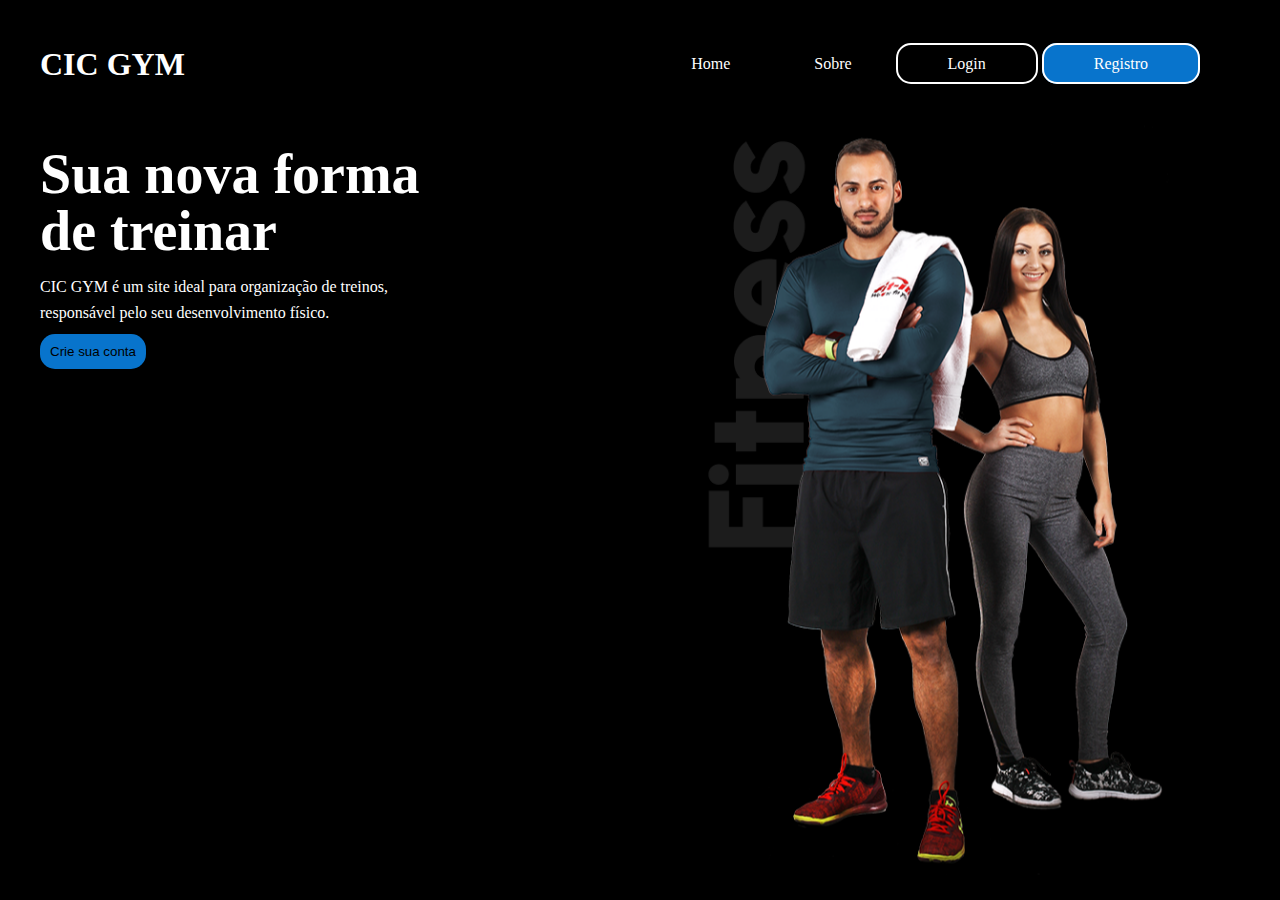
<file: templates/index.html>
<!DOCTYPE html>
<html lang="pt-br">
<head>
    <meta charset="UTF-8">
    <meta name="viewport" content="width=device-width, initial-scale=1.0">
    <link rel="stylesheet" href="../static/css/style.css">
    <title>CIC GYM</title>
</head>
<body>
    <header>
        <div id="title">
            <h1>CIC GYM</h1>
            
        </div>

        <ul>
            <a href="#"><ul>Home</ul></a>
            <a href="#"><ul>Sobre</ul></a>
            <a href="/login" id="entrar"><ul>Login</ul></a>
            <a href="/cadastro" id="registro"><ul>Registro</ul></a>
        </ul>
    </header>

    <main>
        <aside>
            <h2>Sua nova forma</h2>
            <h2>de treinar</h2>
            <p>CIC GYM é um site ideal para organização de treinos,</p>
            <p>responsável pelo seu desenvolvimento físico.</p>
            <a href="/cadastro"><input type="submit" value="Crie sua conta" id="cadastrar"></a>
        </aside>

        <article>
            <img src="../static/assets/alunos_cic_gym.png" alt="pulo">
        </article>
    </main>
</body>
</html>
</file>
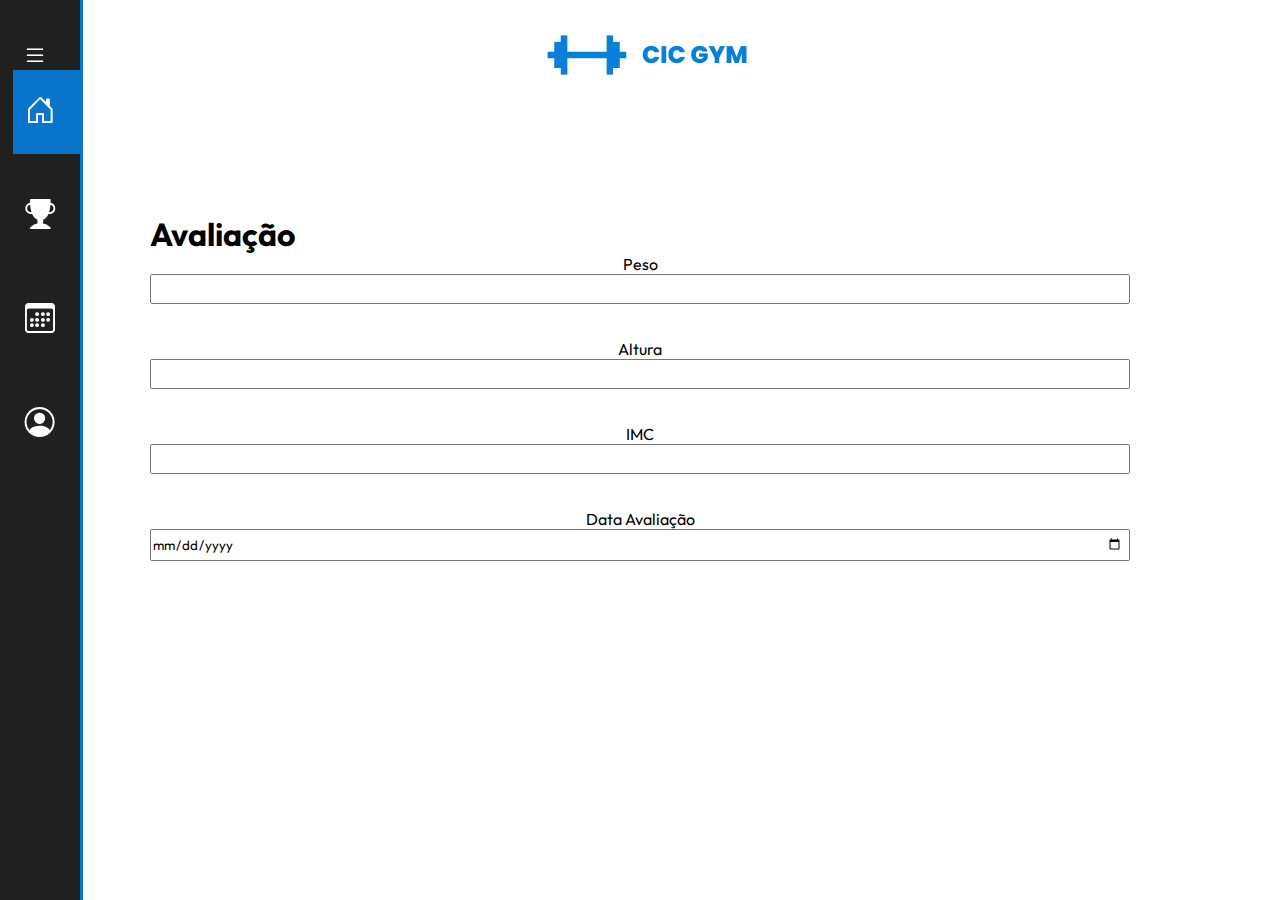
<file: templates/avaliacao.html>
<!DOCTYPE html>
<html lang="pt-br">
<head>
    <meta charset="UTF-8">
    <meta name="viewport" content="width=device-width, initial-scale=1.0">
    <title>CIC GYM</title>
    <link rel="stylesheet" href="../static/css/avaliacao.css">
    <link rel="stylesheet" href="https://cdn.jsdelivr.net/npm/bootstrap-icons@1.11.3/font/bootstrap-icons.min.css">

</head>
<body>
    <header>
        <nav class="menu-burguer">
            <div class="expansor">
                <i class="bi bi-list" id="expandir"></i>
            </div>

            <ul>
                <li class="item-menu ativo">
                    <a href="/homepage">
                        <span class="icone"><i class="bi bi-house-door"></i></span>
                        <span class="txt">Home</span>
                    </a>
                </li>
                <li class="item-menu">
                    <a href="/treino">
                        <span class="icone"><i class="bi bi-trophy-fill"></i></span>
                        <span class="txt">Treino</span>
                    </a>
                </li>
                <li class="item-menu">
                    <a href="/avaliacao">
                        <span class="icone"><i class="bi bi-calendar3"></i></span>
                        <span class="txt">Avaliação</span>
                    </a>
                </li>
                
                <li class="item-menu">
                    <a href="/conta">
                        <span class="icone"><i class="bi bi-person-circle"></i></span>
                        <span class="txt">Conta</span>
                    </a>
                </li>
            </ul>   
        </nav>
        <div class="overlay-menu"></div>
    </header>  

    <article class="avaliacao">
        <div class="tela-avaliacao">
            <img src="../static/assets/logo_cic_gym_blue.png" alt="logo">
            <h1>Avaliação</h1>
        </div>
        <form>
            Peso<input type="text" name="peso" id="peso">
            Altura<input type="text" name="altura" id="altura">
            IMC<input type="text" name="imc" id="">
            Data Avaliação<input type="date" name="data-avaliacao" id="data-avaliacao">
        </form>
    </article>

    <script>
        var menuItem = document.querySelectorAll('.item-menu')

        function selectLink(){
            menuItem.forEach((item)=> 
                item.classList.remove('ativo')
            )
            this.classList.add('ativo')
        }

        menuItem.forEach((item)=>
            item.addEventListener('click', selectLink)
        )

        //Expandir o menu
        var expandir = document.querySelector('#expandir')
        var menu_expandido = document.querySelector('.menu-burguer')

        expandir.addEventListener('click', function(){
            menu_expandido.classList.toggle('expandir')
        })
    </script>
</body>
</html>
</file>
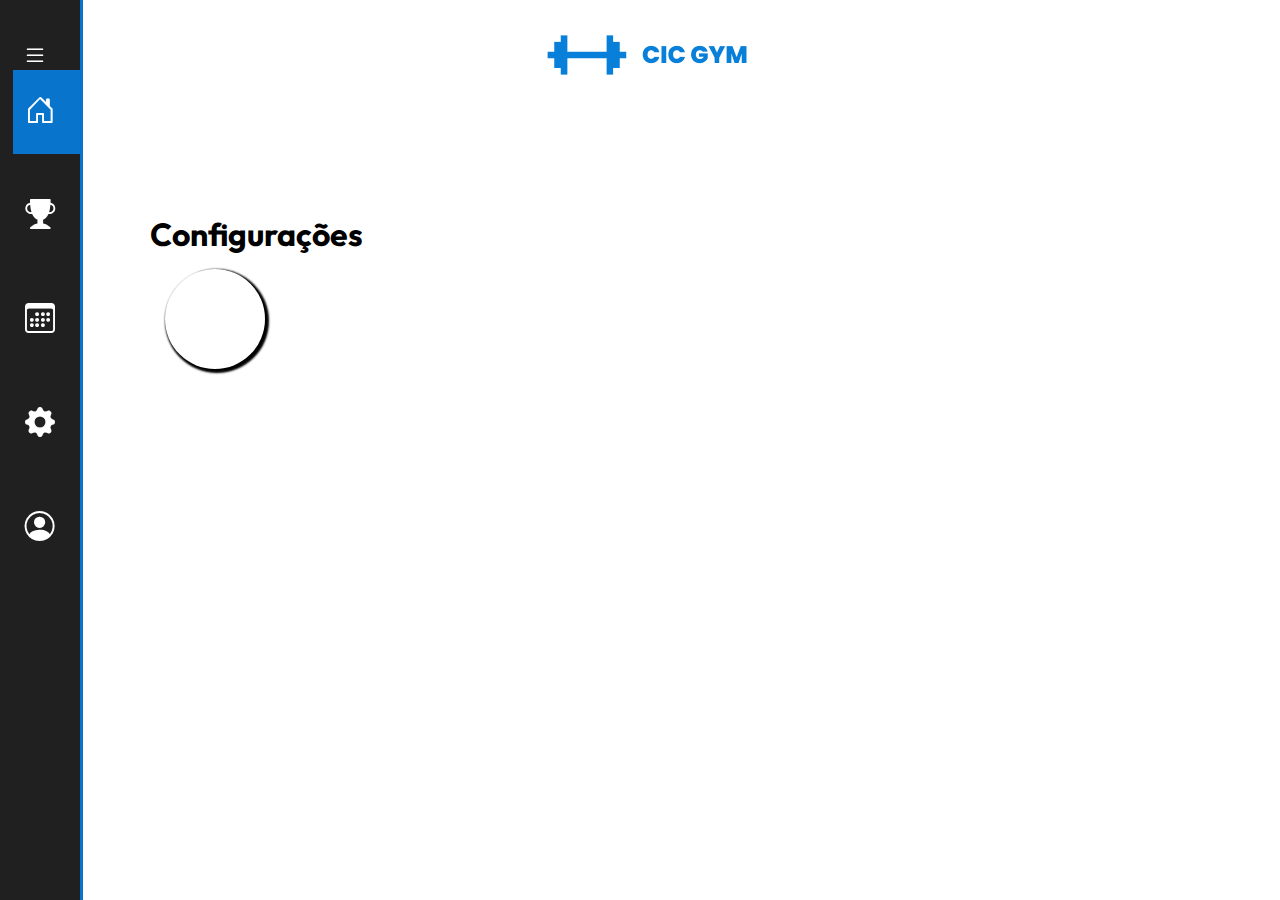
<file: templates/config.html>
<!DOCTYPE html>
<html lang="pt-br">
<head>
    <meta charset="UTF-8">
    <meta name="viewport" content="width=device-width, initial-scale=1.0">
    <title>CIC GYM</title>
    <link rel="stylesheet" href="../static/css/homestyle.css">
    <link rel="stylesheet" href="https://cdn.jsdelivr.net/npm/bootstrap-icons@1.11.3/font/bootstrap-icons.min.css">

</head>
<body>
    <header>
        <nav class="menu-burguer">
            <div class="expansor">
                <i class="bi bi-list" id="expandir"></i>
            </div>

            <ul>
                <li class="item-menu ativo">
                    <a href="/homepage">
                        <span class="icone"><i class="bi bi-house-door"></i></span>
                        <span class="txt">Home</span>
                    </a>
                </li>
                <li class="item-menu">
                    <a href="treino.html">
                        <span class="icone"><i class="bi bi-trophy-fill"></i></span>
                        <span class="txt">Treino</span>
                    </a>
                </li>
                <li class="item-menu">
                    <a href="avaliacao.html">
                        <span class="icone"><i class="bi bi-calendar3"></i></span>
                        <span class="txt">Avaliação</span>
                    </a>
                </li>
                <li class="item-menu">
                    <a href="config.html">
                        <span class="icone"><i class="bi bi-gear-fill"></i></span>
                        <span class="txt">Configurações</span>
                    </a>
                </li>
                <li class="item-menu">
                    <a href="conta.html">
                        <span class="icone"><i class="bi bi-person-circle"></i></span>
                        <span class="txt">Conta</span>
                    </a>
                </li>
            </ul>   
        </nav>
        <div class="overlay-menu"></div>
    </header>  

    <article class="conteudo">
        <div class="responsivo">
            <img src="../static/assets/logo_cic_gym_blue.png" alt="logo">
            <h1>Configurações</h1>
            <div class="imagem-usuario">
                <h1>texto</h1>
            </div>
            
        </div>
  
    </article>

    <script>
        var menuItem = document.querySelectorAll('.item-menu')

        function selectLink(){
            menuItem.forEach((item)=> 
                item.classList.remove('ativo')
            )
            this.classList.add('ativo')
        }

        menuItem.forEach((item)=>
            item.addEventListener('click', selectLink)
        )

        //Expandir o menu
        var expandir = document.querySelector('#expandir')
        var menu_expandido = document.querySelector('.menu-burguer')

        expandir.addEventListener('click', function(){
            menu_expandido.classList.toggle('expandir')
        })
    </script>
</body>
</html>
</file>
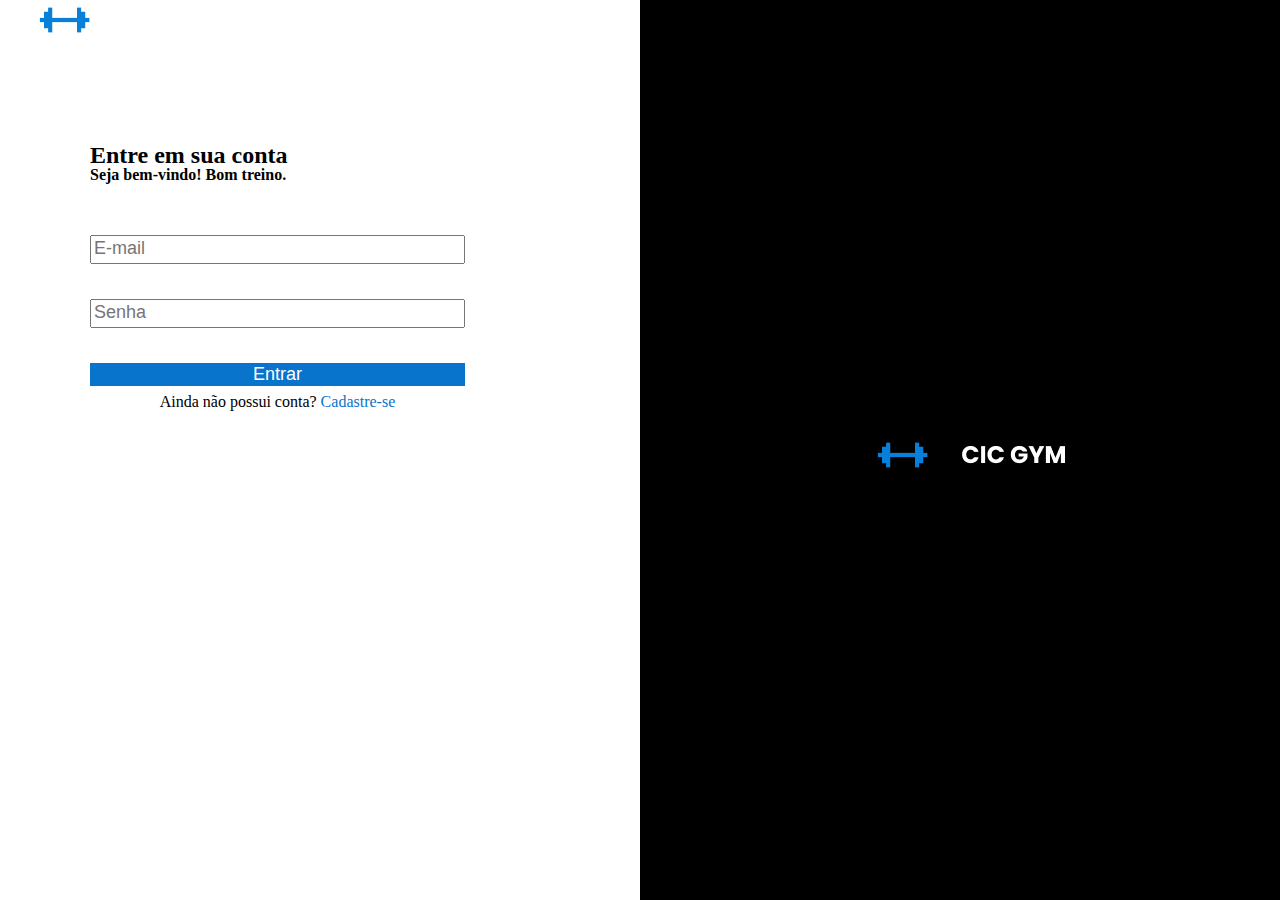
<file: templates/login.html>
<!DOCTYPE html>
<html lang="pt-br">
<head>
    <meta charset="UTF-8">
    <meta name="viewport" content="width=device-width, initial-scale=1.0">
    <link rel="stylesheet" href="../static/css/style-login.css">
    <title>CIC GYM</title>
</head>
<body>
    <main id="login">
        <aside class="login">
            <a href="/"><img src="../static/assets/logo_cic_gym.png" alt=""></a>
            <h2 id="tela_login">Entre em sua conta</h2>
            <h4>Seja bem-vindo! Bom treino.</h4>
            <form action="/login" method="POST">
                <input type="email" placeholder="E-mail" name="email" required>
                <input type="password" placeholder="Senha" name="senha" required>
                <button type="submit">Entrar</button>
                <p>Ainda não possui conta? <a href="/cadastro">Cadastre-se</a></p>    
            </form>

        </aside>

        <article>
            <img src="../static/assets/logo_cic_gym.png" alt="Treino">
        </article>
    </main>
</body>
</html>
</file>
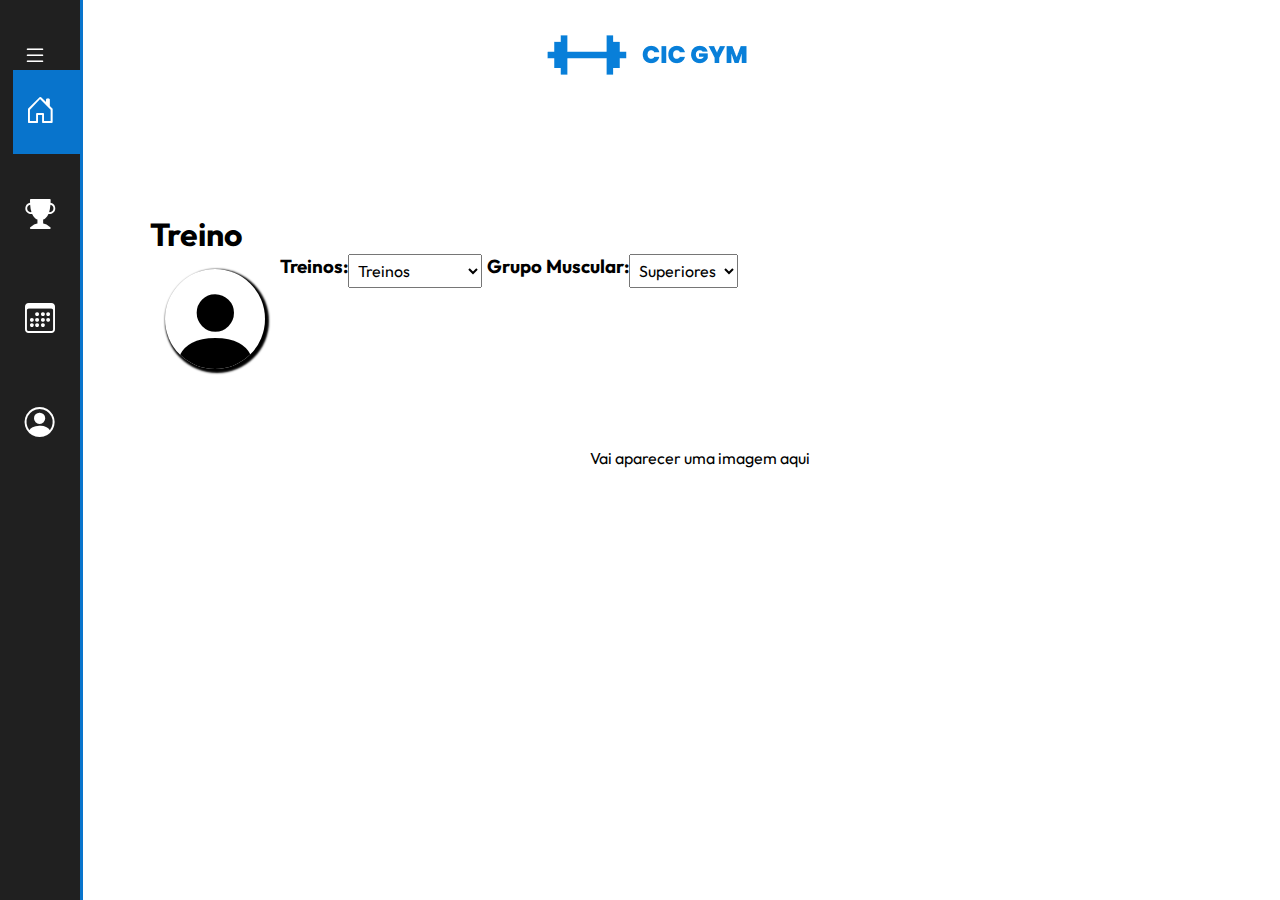
<file: templates/treino.html>
<!DOCTYPE html>
<html lang="pt-br">
<head>
    <meta charset="UTF-8">
    <meta name="viewport" content="width=device-width, initial-scale=1.0">
    <title>CIC GYM</title>
    <link rel="stylesheet" href="../static/css/treino.css">
    <link rel="stylesheet" href="https://cdn.jsdelivr.net/npm/bootstrap-icons@1.11.3/font/bootstrap-icons.min.css">

</head>
<body>
    <header>
        <nav class="menu-burguer">
            <div class="expansor">
                <i class="bi bi-list" id="expandir"></i>
            </div>

            <ul>
                <li class="item-menu ativo">
                    <a href="/homepage">
                        <span class="icone"><i class="bi bi-house-door"></i></span>
                        <span class="txt">Home</span>
                    </a>
                </li>
                <li class="item-menu">
                    <a href="/treino">
                        <span class="icone"><i class="bi bi-trophy-fill"></i></span>
                        <span class="txt">Treino</span>
                    </a>
                </li>
                <li class="item-menu">
                    <a href="/avaliacao">
                        <span class="icone"><i class="bi bi-calendar3"></i></span>
                        <span class="txt">Avaliação</span>
                    </a>
                </li>
                
                <li class="item-menu">
                    <a href="/conta">
                        <span class="icone"><i class="bi bi-person-circle"></i></span>
                        <span class="txt">Conta</span>
                    </a>
                </li>
            </ul>   
        </nav>
        <div class="overlay-menu"></div>
    </header>  

    <article class="treino">
        <div class="treino-tela">
            <img src="../static/assets/logo_cic_gym_blue.png" alt="logo">
            <h1>Treino</h1>
            <div class="imagem-usuario">
                <span class="icone"><i class="bi bi-person-fill"></i></span>
                <h1>texto</h1>
            </div>
            <form action="post" id="tela-treino">
                <h3>Treinos:</h3>
                <select name="modalidades" id="modalidades">
                    <option value="Treinos">Treinos</option>
                    <option value="Personalizado">Personalizado</option>
                </select>
                <h3>Grupo Muscular:</h3>
                <select name="grupo" id="grupo">
                    <option value="Superiores">Superiores</option>
                    <option value="Inferiores">Inferiores</option>
                </select>
                
            </form>
            <div id="imagem-treino">
                Vai aparecer uma imagem aqui
            </div>
        </div>
  
    </article>

    <script>
        var menuItem = document.querySelectorAll('.item-menu')

        function selectLink(){
            menuItem.forEach((item)=> 
                item.classList.remove('ativo')
            )
            this.classList.add('ativo')
        }

        menuItem.forEach((item)=>
            item.addEventListener('click', selectLink)
        )

        //Expandir o menu
        var expandir = document.querySelector('#expandir')
        var menu_expandido = document.querySelector('.menu-burguer')

        expandir.addEventListener('click', function(){
            menu_expandido.classList.toggle('expandir')
        })
    </script>
</body>
</html>
</file>
<file: static/css/style.css>
body{
    background-color: black;
    max-width: 1200px;
    margin: 0 auto;
    padding: 15px;
}

header{
    display: flex;
    flex-direction: row;
    justify-content: space-between;
    align-items: center;
    color: white;
}

#title{
    flex-direction: column;
    line-height: 10px;
}

ul {
    display: inline-block;
    margin: 20px;
    padding-left: 20px;
    padding-right: 20px;
}

main{
    display: flex;
    flex-direction: row;
    margin-top: 10px;
}

article{
    background-size: cover;
    padding-left: 150px;
}

a{
    color: white;
}

a:hover{
    color: rgb(8, 116, 204);
}

#entrar{
    border: 2px solid white;
    padding: 10px;
    border-radius: 15px;
}

#registro{
    background-color: rgb(8, 116, 204);
    border: 2px solid white;
    padding: 10px;
    border-radius: 15px;
}

#registro:hover{
    color: white;
    background-color: rgb(3, 68, 121);
}

h2 {
    font-size: 56px;
    line-height: 10px;
    color: white;
}

h4{
    color: white
}


p{
    color: white;
    text-align: left;
    line-height: 10px;
}

img {
    width: 500px;
    padding-left: 100px;
    
}

#cadastrar{
    background-color: rgb(8, 116, 204);
    border: 2px white;
    padding: 10px;
    border-radius: 15px;
}
</file>
<file: static/css/avaliacao.css>
@import url('https://fonts.googleapis.com/css2?family=Outfit:wght@300&display=swap');

*{
    margin: 0;
    padding: 0;
    box-sizing: border-box;
    font-family: 'Outfit', sans-serif;
}

body{
    height: 100vh;
}

nav.menu-burguer{
    width: 80px;
    height: 100%;
    background-color: #202020;
    padding: 40px 0 40px 1%;
    box-shadow: 3px 0 0 rgb(8, 116, 204);
    position: fixed;
    top: 0;
    left: 0;
    overflow: hidden;
    transition: .5s;
}

nav.menu-burguer.expandir{
    width: 300px;
    box-shadow: inset black;
}

.expansor{
    width: 100%;
    padding-left: 10px;
}

.expansor > i{
    color: white;
    font-size: 24px;
    cursor: pointer;
}

ul{
    height: 100%;
    list-style-type: none;
}

ul li.item-menu:hover{
    background-color: rgb(8, 116, 204);
}

ul li.item-menu{
    transition: .5s;
}

ul li.ativo{
    background-color: rgb(8, 116, 204);
}

ul li.item-menu a{
    color: white;
    text-decoration: none;
    font-size: 20px;
    padding: 20px 4%;
    display: flex;
    margin-bottom: 20px; 
    line-height: 40px;   
}

ul li.item-menu a .txt{
    margin-left: 70px;
    transition: 1s;
    opacity: 0;
    box-shadow: inset;
}

nav.menu-burguer.expandir .txt{
    margin-left: 40px;
    opacity: 1;
}

ul li.item-menu a .icone > i{
    font-size: 30px;
    margin-left: 10px;
}

.overlay-menu{
    background-color: black;
    width: 100%;
    height: 100%;
    position: fixed;
    top: 0;
    left: 0;
    z-index: 88888;
    display: none;
}

article{
    text-align: center;
    padding-left: 150px;
    padding-right: 150px;
    height: 100%;
    background-color: white;
    flex-direction: column;
}

article > form{
    display: flex;
    flex-direction: column;
}

form > input{
    margin-bottom: 35px;
    padding-right: 5px;
    padding-bottom: 5px;
    padding-top: 5px;
}

select{
    padding: 5px;
    font-size: medium;
    margin-right: 5px;
}

div#imagem-treino {
    align-content: center;
    padding-top: 40px;
}

#imagem-usuario{
    margin-left: 0px;
}

#imagem-treino{
    align-items: center;
    padding: 0px 100px 0px 100px;
}

div#imagem-treino {
    align-content: center;
    padding-top: 150px;
    margin: 10px;
    padding-bottom: 150px;
}

.imagem-usuario{
    background-color: white;
    width: 100px;
	height: 100px;
	border-radius: 50%;
	overflow: hidden;
	float: left;
    margin-top: 50px;
	margin: 15px;
	transition: 0.3s ease;
    box-shadow: 2px 2px 2px 2px black;
}

.imagem-usuario span > i{
    font-size: 100px;
    align-items: center;
}

h1{
    text-align: left;
    padding-top: 100px;
}

input#email{
    margin-right: 100px;
}

input#telefone{
    margin-right: 5px;
}

form#tela-treino{
    display: flex;
}

#treinos-container {
    display: flex;
    flex-wrap: wrap;
    gap: 20px;
}

.card-treino {
    border: 1px solid #ddd;
    padding: 20px;
    border-radius: 8px;
    cursor: pointer;
    transition: background-color 0.3s ease;
}

.card-treino:hover {
    background-color: #f0f0f0;
}
</file>
<file: static/css/homestyle.css>
@import url('https://fonts.googleapis.com/css2?family=Outfit:wght@300&display=swap');

*{
    margin: 0;
    padding: 0;
    box-sizing: border-box;
    font-family: 'Outfit', sans-serif;
}

body{
    height: 100vh;
}

nav.menu-burguer{
    width: 80px;
    height: 100%;
    background-color: #202020;
    padding: 40px 0 40px 1%;
    box-shadow: 3px 0 0 rgb(8, 116, 204);
    position: fixed;
    top: 0;
    left: 0;
    overflow: hidden;
    transition: .5s;
}

nav.menu-burguer.expandir{
    width: 300px;
    box-shadow: inset black;
}

.expansor{
    width: 100%;
    padding-left: 10px;
}

.expansor > i{
    color: white;
    font-size: 24px;
    cursor: pointer;
}

ul{
    height: 100%;
    list-style-type: none;
}

ul li.item-menu:hover{
    background-color: rgb(8, 116, 204);
}

ul li.item-menu{
    transition: .5s;
}

ul li.ativo{
    background-color: rgb(8, 116, 204);
}

ul li.item-menu a{
    color: white;
    text-decoration: none;
    font-size: 20px;
    padding: 20px 4%;
    display: flex;
    margin-bottom: 20px; 
    line-height: 40px;   
}

ul li.item-menu a .txt{
    margin-left: 70px;
    transition: 1s;
    opacity: 0;
    box-shadow: inset;
}

nav.menu-burguer.expandir .txt{
    margin-left: 40px;
    opacity: 1;
}

ul li.item-menu a .icone > i{
    font-size: 30px;
    margin-left: 10px;
}

.overlay-menu{
    background-color: black;
    width: 100%;
    height: 100%;
    position: fixed;
    top: 0;
    left: 0;
    z-index: 88888;
    display: none;
}

article{
    text-align: center;
    padding-left: 150px;
    padding-right: 150px;
    height: 100%;
    background-color: white;
    flex-direction: column;
}

article > form{
    display: flex;
    flex-direction: column;
}

form > input{
    margin-bottom: 35px;
    padding-right: 5px;
    padding-bottom: 5px;
    padding-top: 5px;
}

select{
    padding: 5px;
    font-size: medium;
    margin-right: 5px;
}

div#imagem-treino {
    align-content: center;
    padding-top: 40px;
}

#imagem-usuario{
    margin-left: 0px;
}

#imagem-treino{
    align-items: center;
    padding: 0px 100px 0px 100px;
}

div#imagem-treino {
    align-content: center;
    padding-top: 150px;
    margin: 10px;
    padding-bottom: 150px;
}

.imagem-usuario{
    background-color: white;
    width: 100px;
	height: 100px;
	border-radius: 50%;
	overflow: hidden;
	float: left;
    margin-top: 50px;
	margin: 15px;
	transition: 0.3s ease;
    box-shadow: 2px 2px 2px 2px black;
}

.imagem-usuario span > i{
    font-size: 100px;
    align-items: center;
}

h1{
    text-align: left;
    padding-top: 100px;
}

input#email{
    margin-right: 100px;
}

input#telefone{
    margin-right: 5px;
}

form#tela-treino{
    display: flex;
}

#treinos-container {
    display: flex;
    flex-wrap: wrap;
    gap: 20px;
}

.card-treino {
    border: 1px solid #ddd;
    padding: 20px;
    border-radius: 8px;
    cursor: pointer;
    transition: background-color 0.3s ease;
}

.card-treino:hover {
    background-color: #f0f0f0;
}
</file>
<file: static/css/style-login.css>
body{
    height: 100vh;
    background: linear-gradient(
        to right,
        white 0%,
        white 50%,
        black 50%,
        black 100%
    );

    display: flex;
    margin: 0;
}

main{
    width: 100vw;
    height: 90vh;
    display: flex;
    justify-content: center;
    align-items: center;
}

aside{
    width: 50vw;
    height: 100vh;
    display: flex;
    justify-content: left;
    align-items: left;
    flex-direction: column;
    padding-left: 30px;
    padding-top: 60px;
    line-height: 0px;
}

.tela_cadastro {
    margin-top: 50px;
}

aside > h2{
    margin-top: 100px;
    padding-left: 60px;
}



aside > h3{
    margin-top: 0px;
    padding-left: 60px;
    padding-bottom: 10px;
}

aside > h4{
    margin-top: 0px;
    margin-bottom: 60px;
    padding-left: 60px;
}
form{
    width: 60%;
    display: flex;
    justify-content: left;
    align-items: left;
    flex-direction: column;
    padding-left: 60px;
}

form > input{
    margin-bottom: 35px;
    padding-right: 5px;
    padding-bottom: 5px;
    padding-top: 5px;
}

form > input::placeholder{
    font-size: large;
}

form > button{
    align-items: center;
    color: white;
    background-color: rgb(8, 116, 204);
    font-size: large;
    border: none;
    cursor: pointer;
}

form > button:hover{
    background-color: rgb(8, 87, 151);
}

form > p {
    text-align: center;
}

p > a {
    text-decoration: none;
    color: rgb(8, 116, 204);
}

form > label{
    margin: 0px;
    padding-bottom: 10px;
}

article{
    width: 50vw;
    height: 0%;
    display: flex;
    justify-content: center;
    align-items: center;
    flex-direction: column-reverse;
}

article > img{
    margin-top: 100px;
}
</file>
<file: static/css/treino.css>
@import url('https://fonts.googleapis.com/css2?family=Outfit:wght@300&display=swap');

*{
    margin: 0;
    padding: 0;
    box-sizing: border-box;
    font-family: 'Outfit', sans-serif;
}

body{
    height: 100vh;
}

nav.menu-burguer{
    width: 80px;
    height: 100%;
    background-color: #202020;
    padding: 40px 0 40px 1%;
    box-shadow: 3px 0 0 rgb(8, 116, 204);
    position: fixed;
    top: 0;
    left: 0;
    overflow: hidden;
    transition: .5s;
}

nav.menu-burguer.expandir{
    width: 300px;
    box-shadow: inset black;
}

.expansor{
    width: 100%;
    padding-left: 10px;
}

.expansor > i{
    color: white;
    font-size: 24px;
    cursor: pointer;
}

ul{
    height: 100%;
    list-style-type: none;
}

ul li.item-menu:hover{
    background-color: rgb(8, 116, 204);
}

ul li.item-menu{
    transition: .5s;
}

ul li.ativo{
    background-color: rgb(8, 116, 204);
}

ul li.item-menu a{
    color: white;
    text-decoration: none;
    font-size: 20px;
    padding: 20px 4%;
    display: flex;
    margin-bottom: 20px; 
    line-height: 40px;   
}

ul li.item-menu a .txt{
    margin-left: 70px;
    transition: 1s;
    opacity: 0;
    box-shadow: inset;
}

nav.menu-burguer.expandir .txt{
    margin-left: 40px;
    opacity: 1;
}

ul li.item-menu a .icone > i{
    font-size: 30px;
    margin-left: 10px;
}

.overlay-menu{
    background-color: black;
    width: 100%;
    height: 100%;
    position: fixed;
    top: 0;
    left: 0;
    z-index: 88888;
    display: none;
}

article{
    text-align: center;
    padding-left: 150px;
    padding-right: 150px;
    height: 100%;
    background-color: white;
    flex-direction: column;
}

article > form{
    display: flex;
    flex-direction: column;
}

form > input{
    margin-bottom: 35px;
    padding-right: 5px;
    padding-bottom: 5px;
    padding-top: 5px;
}

select{
    padding: 5px;
    font-size: medium;
    margin-right: 5px;
}

div#imagem-treino {
    align-content: center;
    padding-top: 40px;
}

#imagem-usuario{
    margin-left: 0px;
}

#imagem-treino{
    align-items: center;
    padding: 0px 100px 0px 100px;
}

div#imagem-treino {
    align-content: center;
    padding-top: 150px;
    margin: 10px;
    padding-bottom: 150px;
}

.imagem-usuario{
    background-color: white;
    width: 100px;
	height: 100px;
	border-radius: 50%;
	overflow: hidden;
	float: left;
    margin-top: 50px;
	margin: 15px;
	transition: 0.3s ease;
    box-shadow: 2px 2px 2px 2px black;
}

.imagem-usuario span > i{
    font-size: 100px;
    align-items: center;
}

h1{
    text-align: left;
    padding-top: 100px;
}

input#email{
    margin-right: 100px;
}

input#telefone{
    margin-right: 5px;
}

form#tela-treino{
    display: flex;
}

#treinos-container {
    display: flex;
    flex-wrap: wrap;
    gap: 20px;
}

.card-treino {
    border: 1px solid #ddd;
    padding: 20px;
    border-radius: 8px;
    cursor: pointer;
    transition: background-color 0.3s ease;
}

.card-treino:hover {
    background-color: #f0f0f0;
}
</file>
